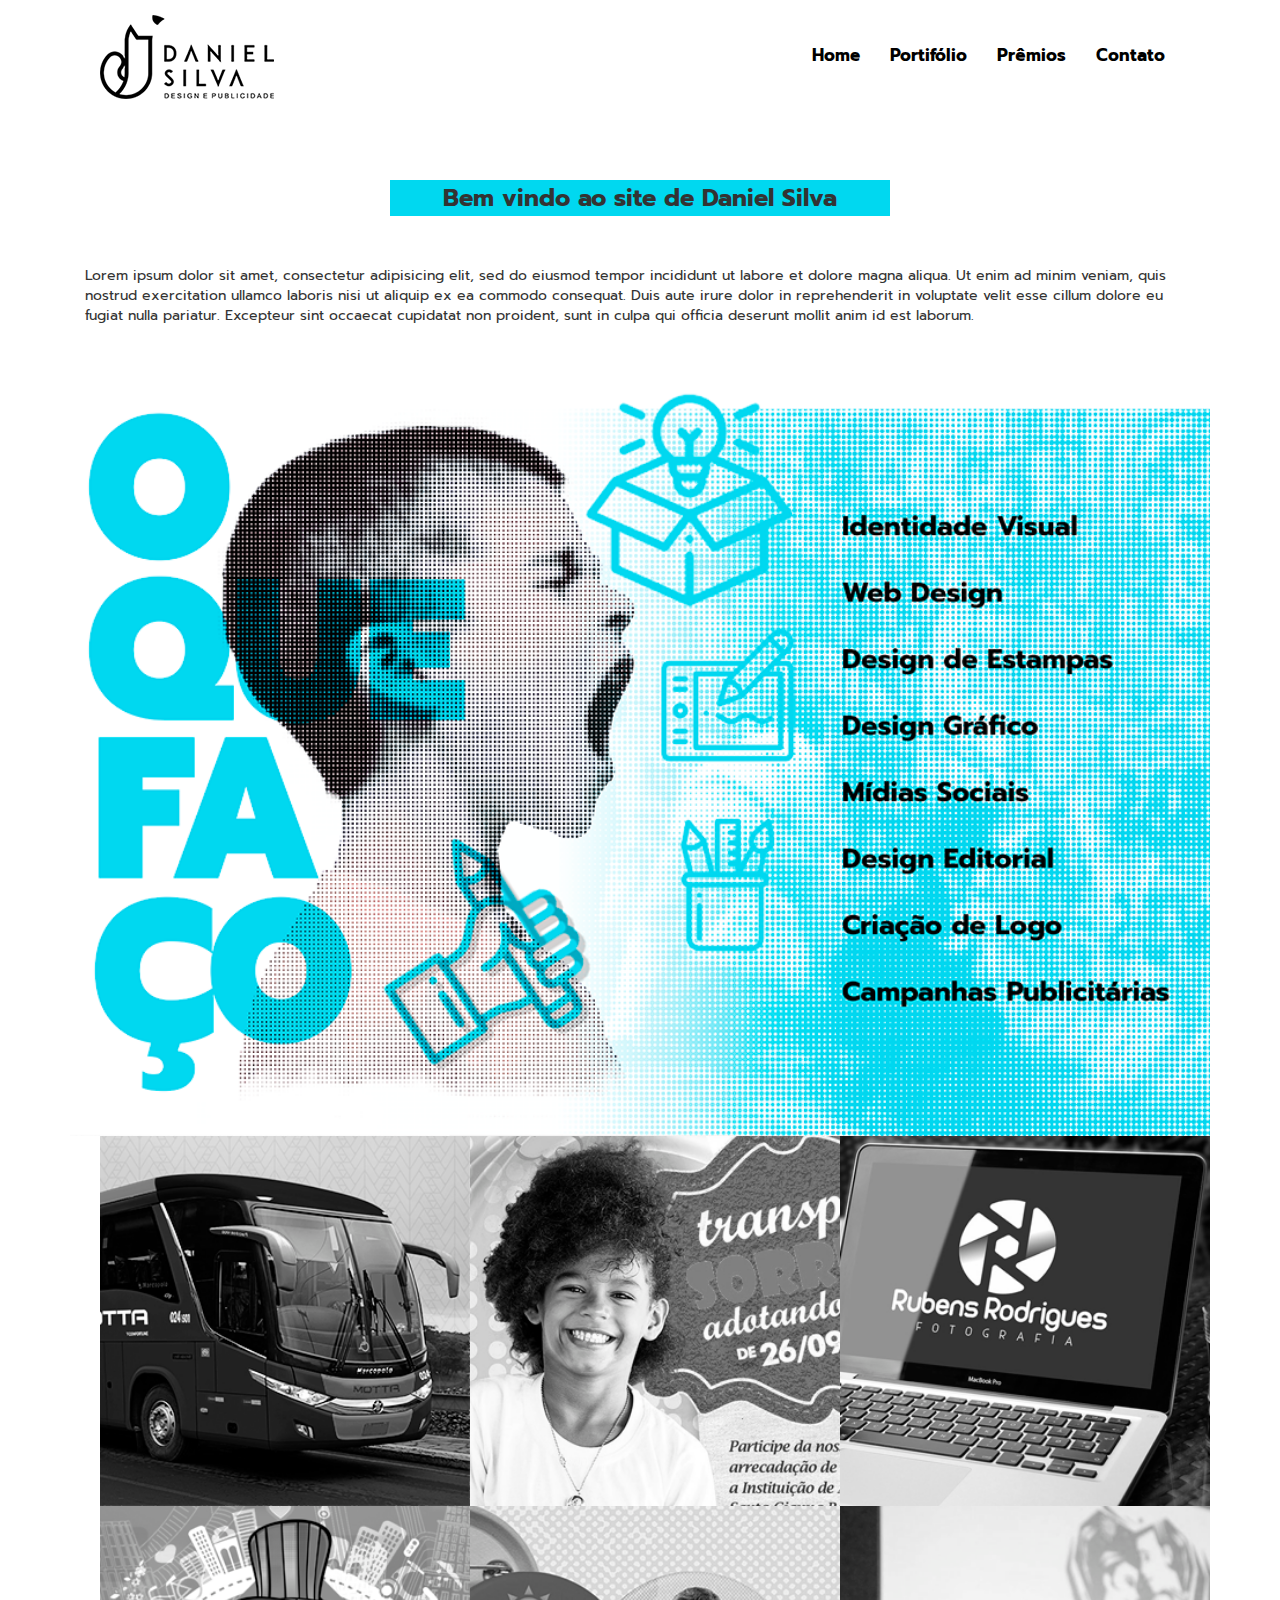
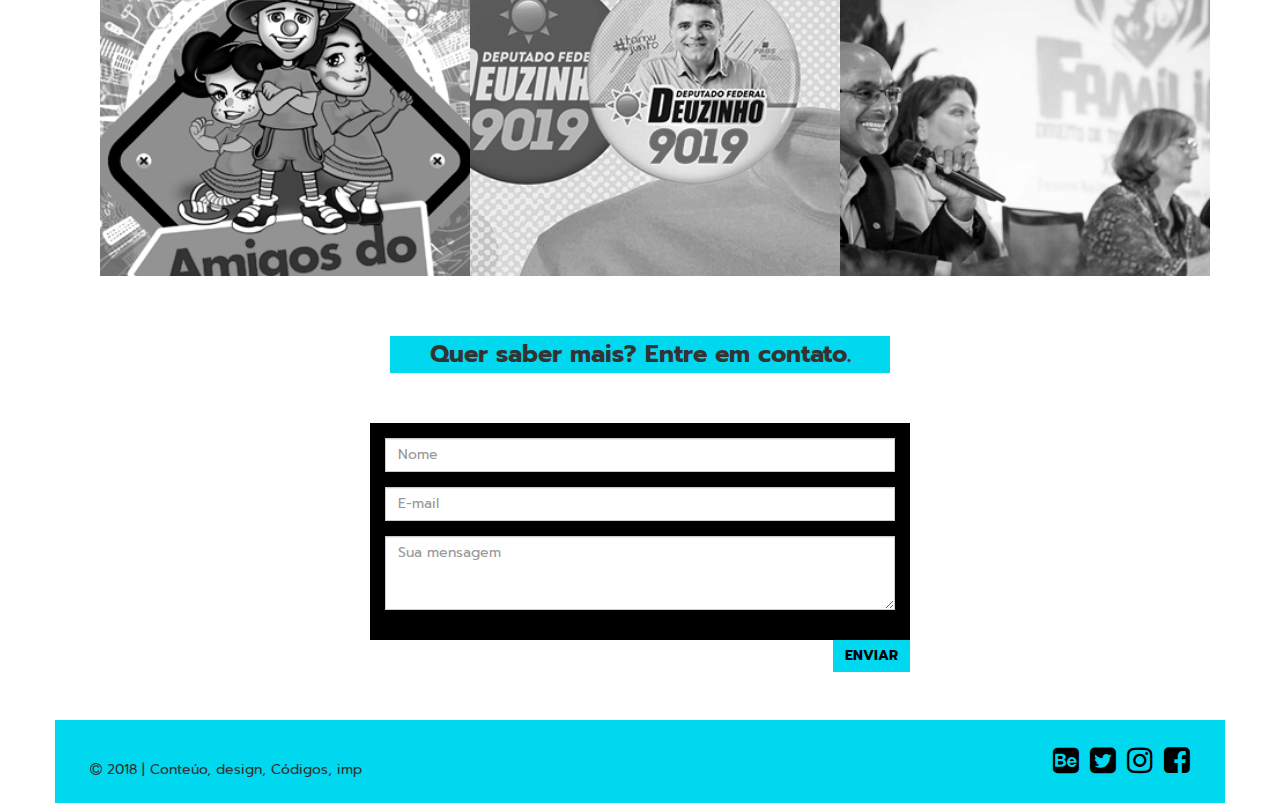
<file: index.html>
<!DOCTYPE html>
<html lang="pt-br">
  <head>
    <meta charset="utf-8">
    <meta name="author" content="Daniel Silva">
    <meta name="Description" content="Portifólio">
    <meta http-equiv="X-UA-Compatible" content="IE=edge">
    <meta name="viewport" content="width=device-width, initial-scale=1">    
    <title>Daniel Silva</title>   
    <link href="css/bootstrap.min.css" rel="stylesheet">
    <link href="font-awesome/css/font-awesome.css" rel="stylesheet">
    <link href="css/style.css" rel="stylesheet">    
    <link href="https://fonts.googleapis.com/css?family=Prompt:400,600,700" rel="stylesheet"> 
  </head>
  <body>

    <header>

      
    
      <div class="container navbar-fixed-top">        
       <div class="header">
        
          <div class="logo-content col-md-4">
            <a href="index.html"><img src="images/daniel-logo.png"></a> 
          </div>

          <div class="menu-content col-md-8">
            <div class="navbar-header">
              <button type="button" class="navbar-toggle collapsed" data-toggle="collapse" data-target="#menu-mobile" aria-expanded="false">
                <span class="sr-only">Toggle navigation</span>
                <span class="icon-bar"></span>
                <span class="icon-bar"></span>
                <span class="icon-bar"></span>
              </button>              
            </div>
            <div class="collapse navbar-collapse " id="menu-mobile">
              <ul class="nav navbar-nav hidden-sm hidden-md hidden-lg">
                <li class="nav-item"><a class="nav-link link-menu" href="#servicos-dnl">Home</a></li>
                <li class="nav-item"><a class="nav-link link-menu" href="#portifolio">Portifólio</a></li>
                <li class="nav-item"><a class="nav-link link-menu" href="premios.html">Prêmios</a></li>
                <li class="nav-item"><a class="nav-link link-menu" href="#contato-dnl">Contato</a></li>
              </ul>
            </div>

            <ul class="menu nav navbar-nav pull-right">
              <li class="nav-item"><a class="nav-link link-menu" href="#servicos-dnl">Home</a></li>
              <li class="nav-item"><a class="nav-link link-menu" href="#portifolio">Portifólio</a></li>
              <li class="nav-item"><a class="nav-link link-menu" href="premios.html">Prêmios</a></li>
              <li class="nav-item"><a class="nav-link link-menu" href="#contato-dnl">Contato</a></li>
            </ul>

          </div>
       </div>

      </div>

    </header>

    <main>

      <section>
        <div class="container">
         
          <div class="servicos" id="servicos-dnl">
            <div class="titulo">
              <h1>Bem vindo ao site de Daniel Silva</h1>
            </div>           

            <p>
              Lorem ipsum dolor sit amet, consectetur adipisicing elit, sed do eiusmod
              tempor incididunt ut labore et dolore magna aliqua. Ut enim ad minim veniam,
              quis nostrud exercitation ullamco laboris nisi ut aliquip ex ea commodo
              consequat. Duis aute irure dolor in reprehenderit in voluptate velit esse
              cillum dolore eu fugiat nulla pariatur. Excepteur sint occaecat cupidatat non
              proident, sunt in culpa qui officia deserunt mollit anim id est laborum.
            </p>

            <img class="img-responsive" src="images/servicos.png">

          </div>

          <section>
            <div class="jobs" id="portifolio">
              <div class="container">
                <div class="link-jobs col-md-4"><a href=""><img src="images/motta.png"></a></div>
                <div class="link-jobs col-md-4"><a href=""><img src="images/transporte.png"></a></div>
                <div class="link-jobs col-md-4"><a href=""><img src="images/rr.png"></a></div>
                <div class="link-jobs col-md-4"><a href=""><img src="images/amigos.png"></a></div>
                <div class="link-jobs col-md-4"><a href=""><img src="images/deuzinho.png"></a></div>
                <div class="link-jobs col-md-4"><a href=""><img src="images/enapa.png"></a></div>
              </div>
            </div>
          </section>

       </div>
      </section>
      <section>
        <div class="contato" id="contato-dnl">
          <div class="container">
            <div class="titulo">
              <h1>Quer saber mais? Entre em contato.</h1>
            </div>

            <div class="col-md-6 col-md-offset-3">
              <form class="form">
                <div class="form-group">                
                  <input type="text" class="form-control" placeholder="Nome">
                </div>
                <div class="form-group">              
                  <input type="email" class="form-control"placeholder="E-mail">
                </div>
                <div class="form-group">
                  <textarea class="form-control" rows="3" placeholder="Sua mensagem"></textarea>
                </div>             
                <button type="button" class="btn btn-default pull-right">Enviar</button>
              </form>
            </div>            
             
          </div>
        </div>
      </section>
      
    </main>
    <footer>
      <div class="footer">
        <div class="container">
          <p class="col-md-8"><i class="fa fa-copyright"></i> 2018 | Conteúo, design, Códigos, imp </p>

          <div class="social col-md-4">
            <a href=""><i class="fa fa-behance-square"></i></a>
            <a href=""><i class="fa fa-twitter-square"></i></a>
            <a href=""><i class="fa fa-instagram"></i></a>
            <a href=""><i class="fa fa-facebook-square"></i></a>
          </div>

        </div>
      </div>
    </footer>    

    <script src="js/jquery.min.js"></script>    
    <script src="js/bootstrap.min.js"></script>
    <script src="js/geral.js"></script>
    
  </body>
</html>
</file>
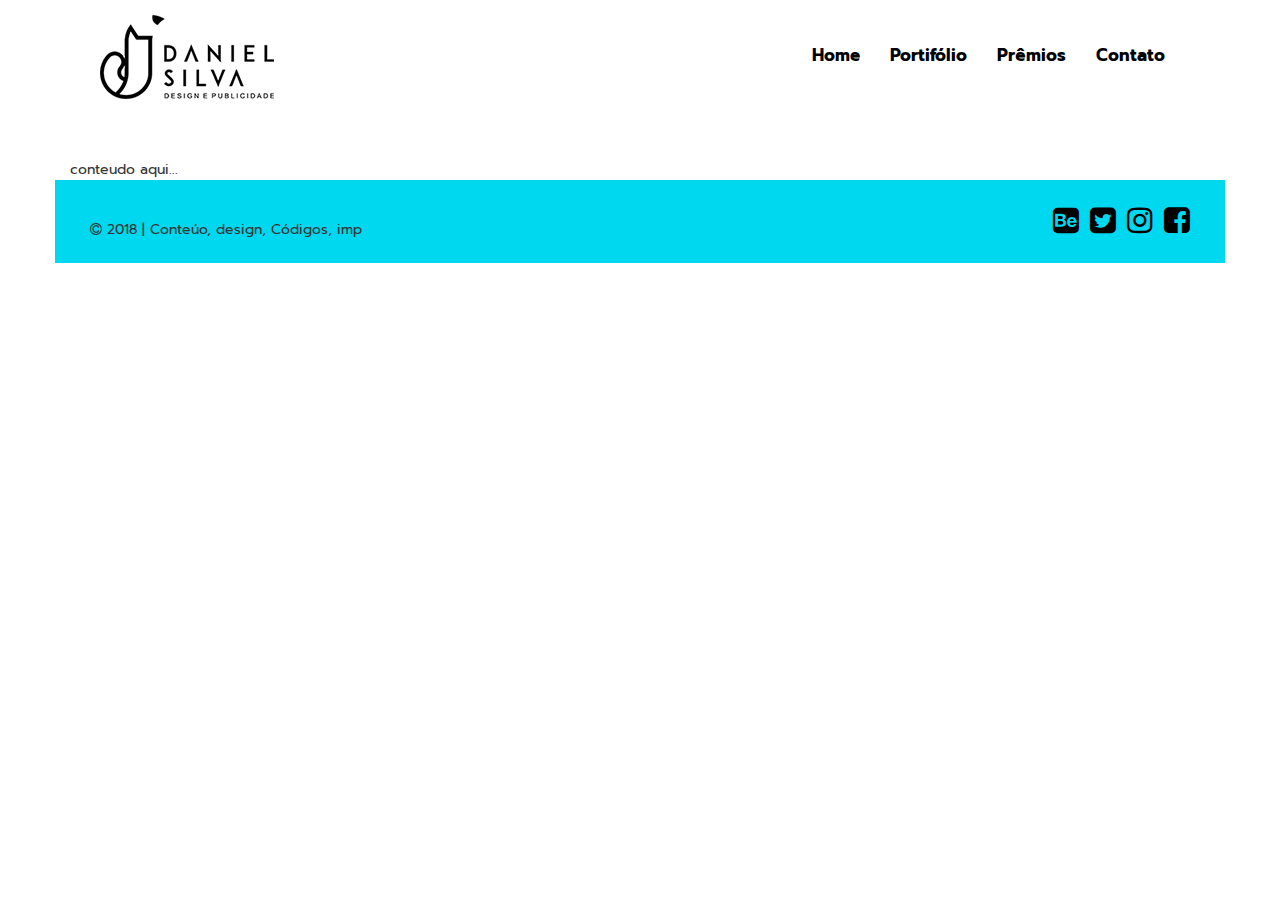
<file: premios.html>
<!DOCTYPE html>
<html lang="pt-br">
  <head>
    <meta charset="utf-8">
    <meta name="author" content="Daniel Silva">
    <meta name="Description" content="Portifólio">
    <meta http-equiv="X-UA-Compatible" content="IE=edge">
    <meta name="viewport" content="width=device-width, initial-scale=1">    
    <title>Daniel Silva</title>   
    <link href="css/bootstrap.min.css" rel="stylesheet">
    <link href="font-awesome/css/font-awesome.css" rel="stylesheet">
    <link href="css/style.css" rel="stylesheet">    
    <link href="https://fonts.googleapis.com/css?family=Prompt:400,600,700" rel="stylesheet"> 
  </head>
  <body>

    <header>

      
    
      <div class="container navbar-fixed-top">        
       <div class="header">
        
          <div class="logo-content col-md-4">
            <a href="index.html"><img src="images/daniel-logo.png"></a> 
          </div>

          <div class="menu-content col-md-8">
            <div class="navbar-header">
              <button type="button" class="navbar-toggle collapsed" data-toggle="collapse" data-target="#menu-mobile" aria-expanded="false">
                <span class="sr-only">Toggle navigation</span>
                <span class="icon-bar"></span>
                <span class="icon-bar"></span>
                <span class="icon-bar"></span>
              </button>              
            </div>
            <div class="collapse navbar-collapse " id="menu-mobile">
              <ul class="nav navbar-nav hidden-sm hidden-md hidden-lg">
                <li class="nav-item"><a class="nav-link link-menu" href="index.html#servicos-dnl">Home</a></li>
                <li class="nav-item"><a class="nav-link link-menu" href="index.html#portifolio">Portifólio</a></li>
                <li class="nav-item"><a class="nav-link link-menu" href="premios.html">Prêmios</a></li>
                <li class="nav-item"><a class="nav-link link-menu" href="index.html#contato-dnl">Contato</a></li>
              </ul>
            </div>

            <ul class="menu nav navbar-nav pull-right">
              <li class="nav-item"><a class="nav-link link-menu" href="index.html#servicos-dnl">Home</a></li>
              <li class="nav-item"><a class="nav-link link-menu" href="index.html#portifolio">Portifólio</a></li>
              <li class="nav-item"><a class="nav-link link-menu" href="premios.html">Prêmios</a></li>
              <li class="nav-item"><a class="nav-link link-menu" href="index.html#contato-dnl">Contato</a></li>
            </ul>

          </div>
       </div>

      </div>

    </header>

    <main>

      <section>
        <div class="container">   
            <div class="premios">


                    conteudo aqui...
                    

            </div>     
       </div>
      </section>     
      
    </main> 
    <footer>
      <div class="footer">
        <div class="container">
          <p class="col-md-8"><i class="fa fa-copyright"></i> 2018 | Conteúo, design, Códigos, imp </p>

          <div class="social col-md-4">
            <a href=""><i class="fa fa-behance-square"></i></a>
            <a href=""><i class="fa fa-twitter-square"></i></a>
            <a href=""><i class="fa fa-instagram"></i></a>
            <a href=""><i class="fa fa-facebook-square"></i></a>
          </div>

        </div>
      </div>
    </footer>    

    <script src="js/jquery.min.js"></script>    
    <script src="js/bootstrap.min.js"></script>
    <script src="js/geral.js"></script>
    
  </body>
</html>
</file>
<file: css/style.css>
body{
	font-family: 'Prompt', sans-serif !important;
}

.header{
	display: flex;
	justify-content: space-between;
	align-items: center;
	background-color: #fff;
	padding: 15px 15px;
}

.icon-bar{
	background-color: #00d8f0;
}

#menu-mobile{
	background-color: #f0f6f7;
	position: absolute;
	right: 10px;
}

@media (max-width: 767px){
	.header{
		align-items: start;
	}
	.menu{
		display: none;
	}
}

.link-menu{
	font-size: 1.7rem;
	font-weight: bold;
	color: #000;
}

.link-menu:hover, .link-menu:focus{
	background-color: transparent !important;
	color: #000;
}

.link-menu::after{
	content: "";
	display: table;
	width: 0;
	height: 4px;
	background-color: #00d8f0;
	transition: .5s;
}

.link-menu:hover::after{
	width: 100%;	
}

.titulo{
	display: flex;
	justify-content: center;
}

.titulo h1{
	font-size: 2.4rem;
	font-weight: bold;
	background-color: #00d8f0;
	padding: 5px;
	width: 500px;
	text-align: center;
}

.servicos, .premios{
	margin-top: 160px;
}

.servicos p{
	padding: 40px 15px;
}

.servicos img{
	width: 100%;
}

.jobs .container{
	padding: 0;
}

@media (min-width: 768px){	
	.jobs .container{
		padding: 0 30px;
	}
}

.link-jobs{
	padding: 0;
}
.link-jobs img{
	width: 100%;
}

.contato{
	padding: 40px 15px;
}

.contato .form{	
	background-color: #000;
	padding: 15px;
	margin: 40px auto;
}

.contato .form input, .contato .form textarea {
	border-radius: 0;
}

.contato .form button{
	border-radius: 0;
	background-color: #00d8f0;
	color: #000;
	border: none;
	text-transform: uppercase;
	font-weight: bold;
	margin: 15px -15px 0 0;
}

.footer .container{
	background-color: #00d8f0;
	padding: 20px;
}

.footer p{
	display: inline-block;	
	margin-top: 20px;
	margin-bottom: 0px;
}

.footer .social a{
	color: #000;
}
.footer .social a:hover{
	color: #000;
}
.footer .social{
	text-align: right;
	font-size: 3rem;
}
</file>
